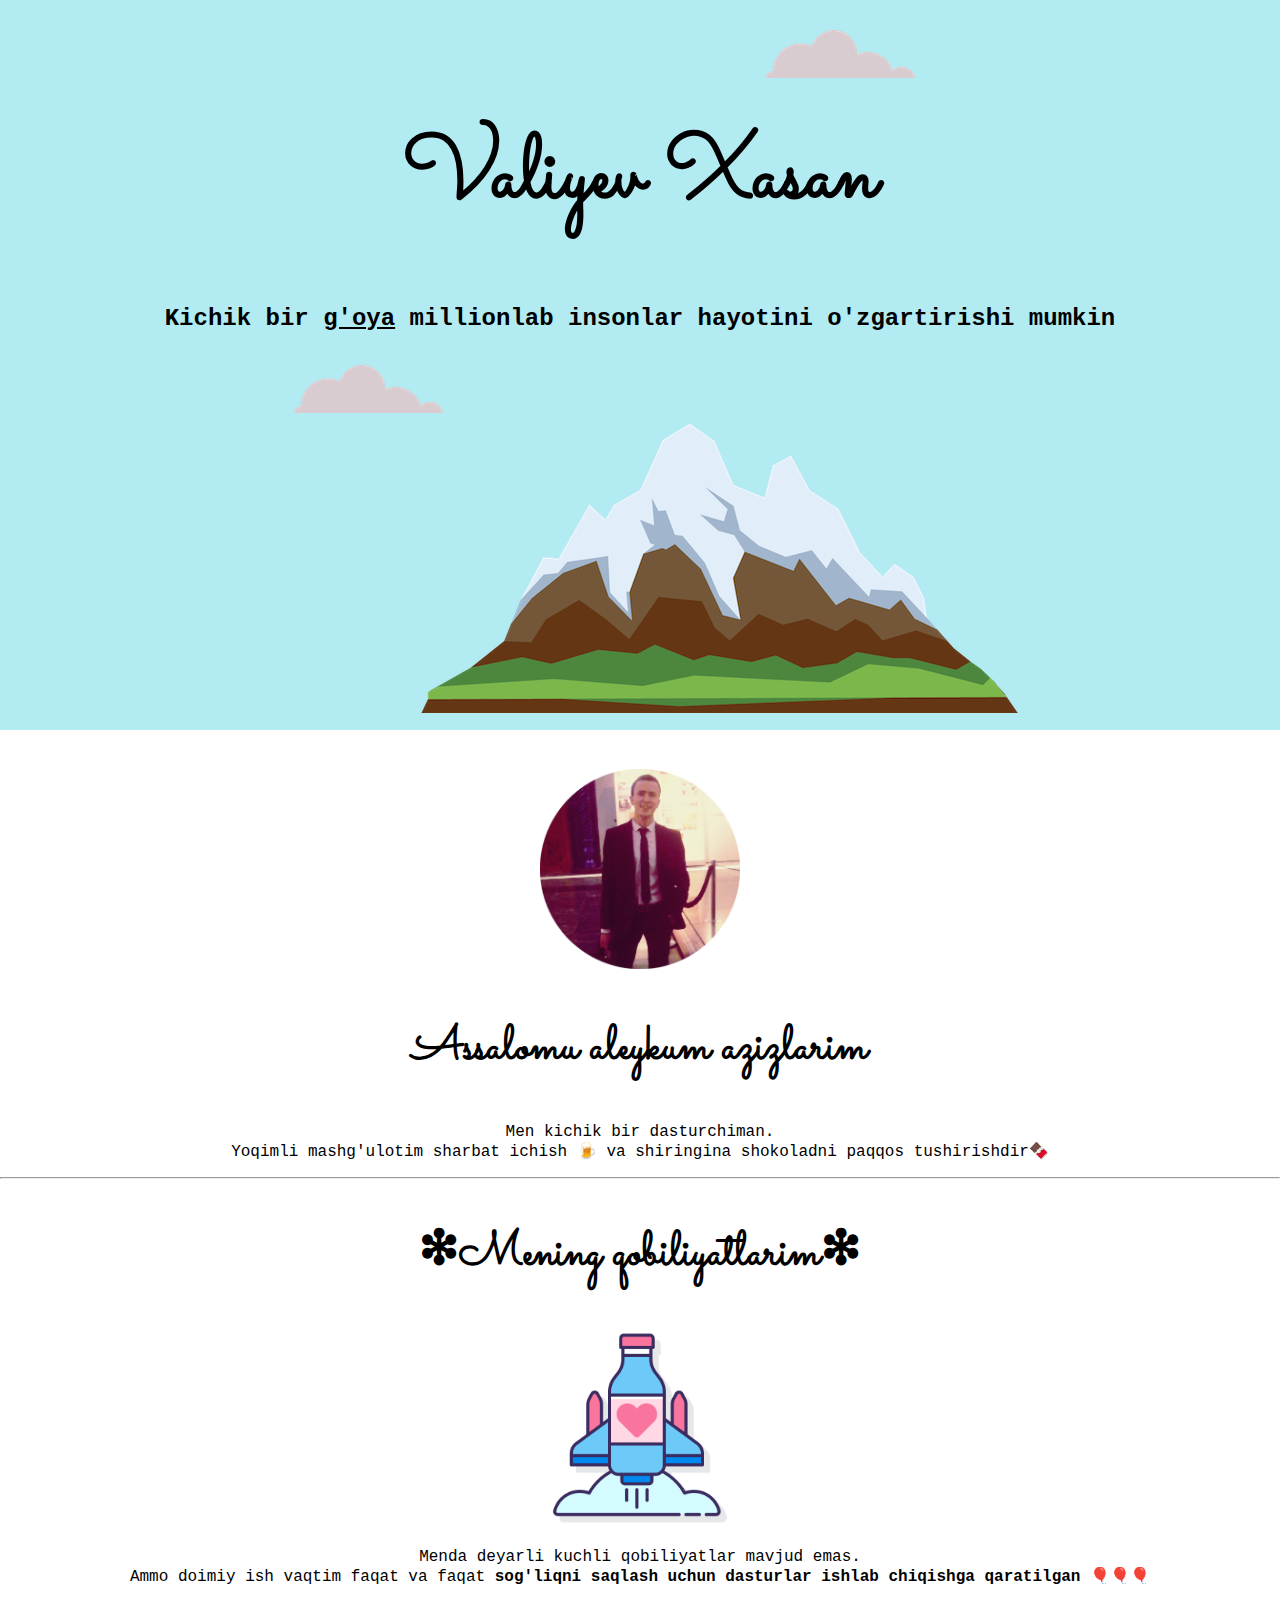
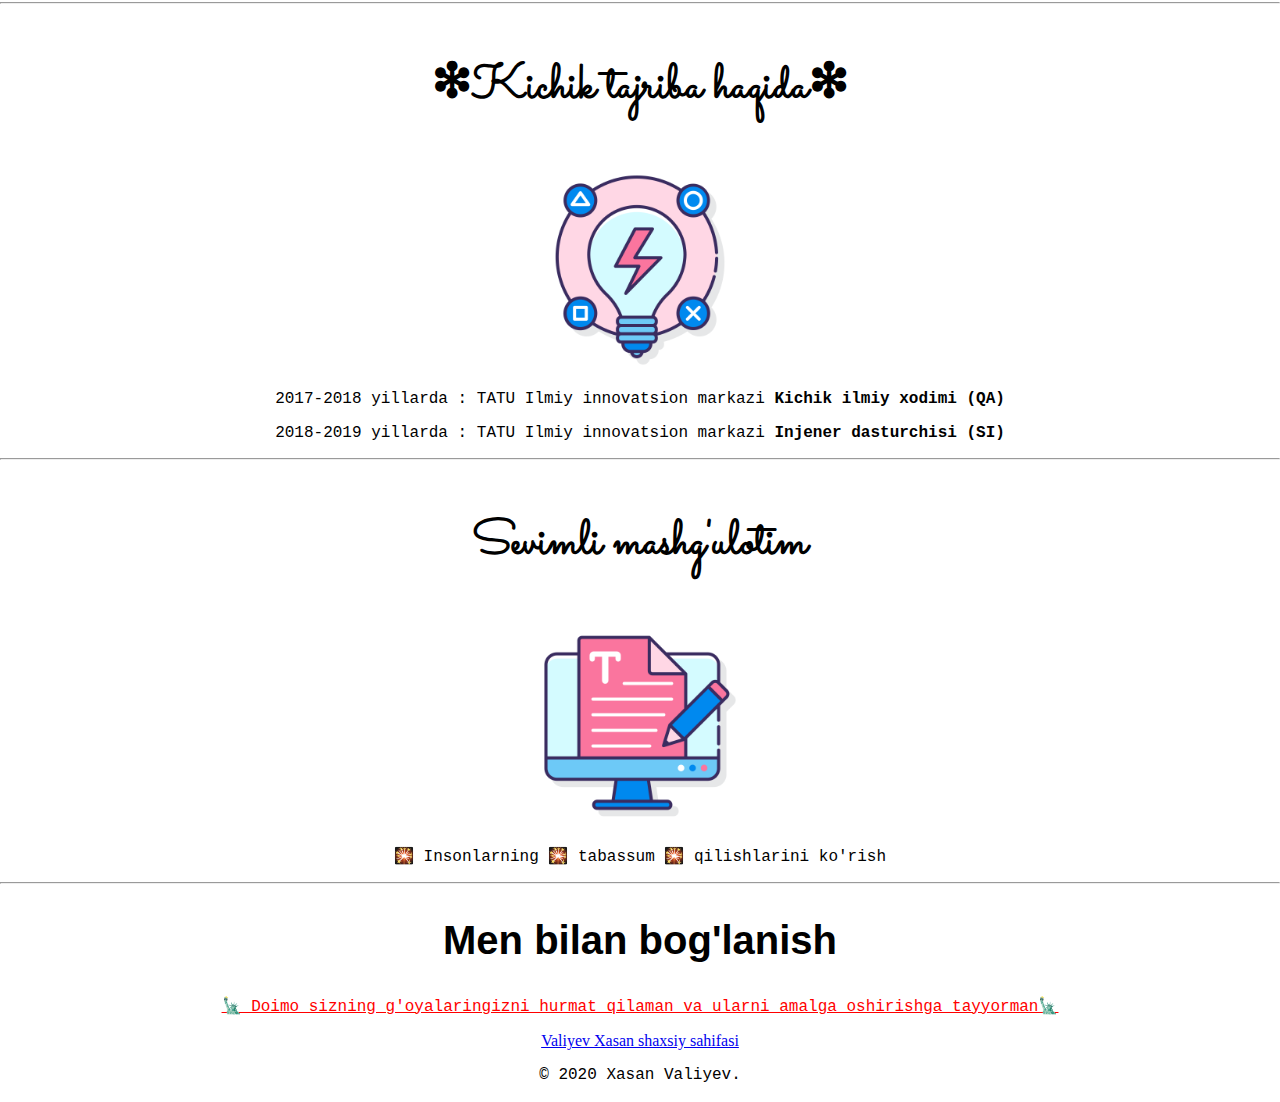
<file: index.html>
<!DOCTYPE html>
<head>
  <meta http-equiv="Content-Type" content="text/html; charset=UTF-8">
  <link rel="stylesheet" href="css/style.css">
  <link href="https://fonts.googleapis.com/css2?family=Sacramento&display=swap" rel="stylesheet">
</head>

<body>
   <div class="top-container">
    <img class="top-cloud"src="images/cloud.png">
     <h1 style="font-size: 90px;">Valiyev Xasan<h1>
      <p style="font-size: 1.5rem;">Kichik bir <span class="pro">g'oya</span>
      millionlab insonlar hayotini o'zgartirishi mumkin</p>
     <img class="bottom-cloud" src="images/cloud.png"> 
     <img src="images/mountain.png">
   </div>


  <div class="middle-container">
  <div class="profile">
    <br>
    <img src="images/profile.png" alt="" height="200px" width="200px">
    <h2 style="font-size: 36pt;">
    Assalomu aleykum azizlarim
  </h2>
    <p>Men kichik bir dasturchiman. <br> Yoqimli mashg'ulotim sharbat ichish 🍺 va shiringina shokoladni paqqos tushirishdir🍫</p>
  </div>
  <hr>
  <div class="skills">
    <h2 style="font-size: 36pt;">❇Mening qobiliyatlarim❇</h2>
       <img class="first-skill-image" src="images/psychology.png" alt="">
    <div class="skill-row">
   
      <p> Menda deyarli kuchli qobiliyatlar mavjud emas. <br> Ammo doimiy ish vaqtim faqat va faqat <strong>sog'liqni saqlash uchun dasturlar ishlab chiqishga qaratilgan</strong> 🎈🎈🎈</p>
      <hr>
      <h3 style="font-size: 36pt;">❇Kichik tajriba haqida❇</h3>
       <img class="second-skill-image" src="images/creative.png" alt="">
      <p> 2017-2018 yillarda : TATU Ilmiy innovatsion markazi <strong>Kichik ilmiy xodimi (QA)
        </strong></p>
        <p> 2018-2019 yillarda : TATU Ilmiy innovatsion markazi <strong>Injener dasturchisi (SI)</strong> </p>
    </div>
    <hr>
    <div class="skill-row">
     
      <h3 style="font-size: 36pt;">Sevimli mashg'ulotim</h3>
       <img class="third-skill-image" src="images/copywriting.png" alt="" >

      <p> 🎇 Insonlarning 🎇 tabassum 🎇 qilishlarini ko'rish</p>
    </div>
  </div>
  <hr>
  <div class="contact-me">
    <h2 style=" font-size: 30pt; font-family: 'Russo One', sans-serif;">Men bilan bog'lanish</h2>
    <p style="text-decoration: underline; color: red;"> 🗽 Doimo sizning g'oyalaringizni hurmat qilaman va ularni amalga oshirishga tayyorman🗽 </p>
    <a class="btn" href="https://www.linkedin.com/public-profile/in/%D1%85%D0%B0%D1%81%D0%B0%D0%BD-%D0%B2%D0%B0%D0%BB%D0%B8%D0%B5%D0%B2-488333145?challengeId=AQGNeG7Yn6-wDwAAAXQMi1qcD8OIPLzQbqe_6HbX7X4Jfdibsp1oarpnLbj-1ErcbitmCB8csBcew7QH57eB7Ua-Ygw4ycewLQ&submissionId=5beecb4c-6904-2d16-8043-6e6a879ebc25">Valiyev Xasan shaxsiy sahifasi</a>
  </div>
</div>


<div class="bottom-container">
  
  <p>© 2020 Xasan Valiyev.</p>
</div>
</body>
<html>
</file>
<file: css/style.css>
body{
	margin: 0;
	text-align: center;
	
}

p{
	font-family: 'Source Code Pro', monospace;
    font-size: 12pt;
   }
.pro{
	 text-decoration: underline;
	 font-family: 'Source Code Pro', monospace;
}
h1,h2,h3{
	font-family: 'Sacramento', cursive;
	font-size: 2rem;
}



/*`````````````````CLASSES SECTION``````````````````````````*/
.third-skill-image{
	height: 200px;
   width: 200px;
}


.first-skill-image{
   height: 200px;
   width: 200px;
}
.second-skill-image{
   height: 200px;
   width: 200px;
}

.middle-container{

}
.bottom-container{
	margin-bottom: 0;
}
.top-container{
	background-color: #b2ebf2;
	position: relative;
}
.top-cloud{
   position: relative;
   margin-top: 0;
   left: 200px;
   top: 30px;
}
.bottom-cloud{
position: relative;
   left: 30px;
   bottom: 300px;
}
</file>
